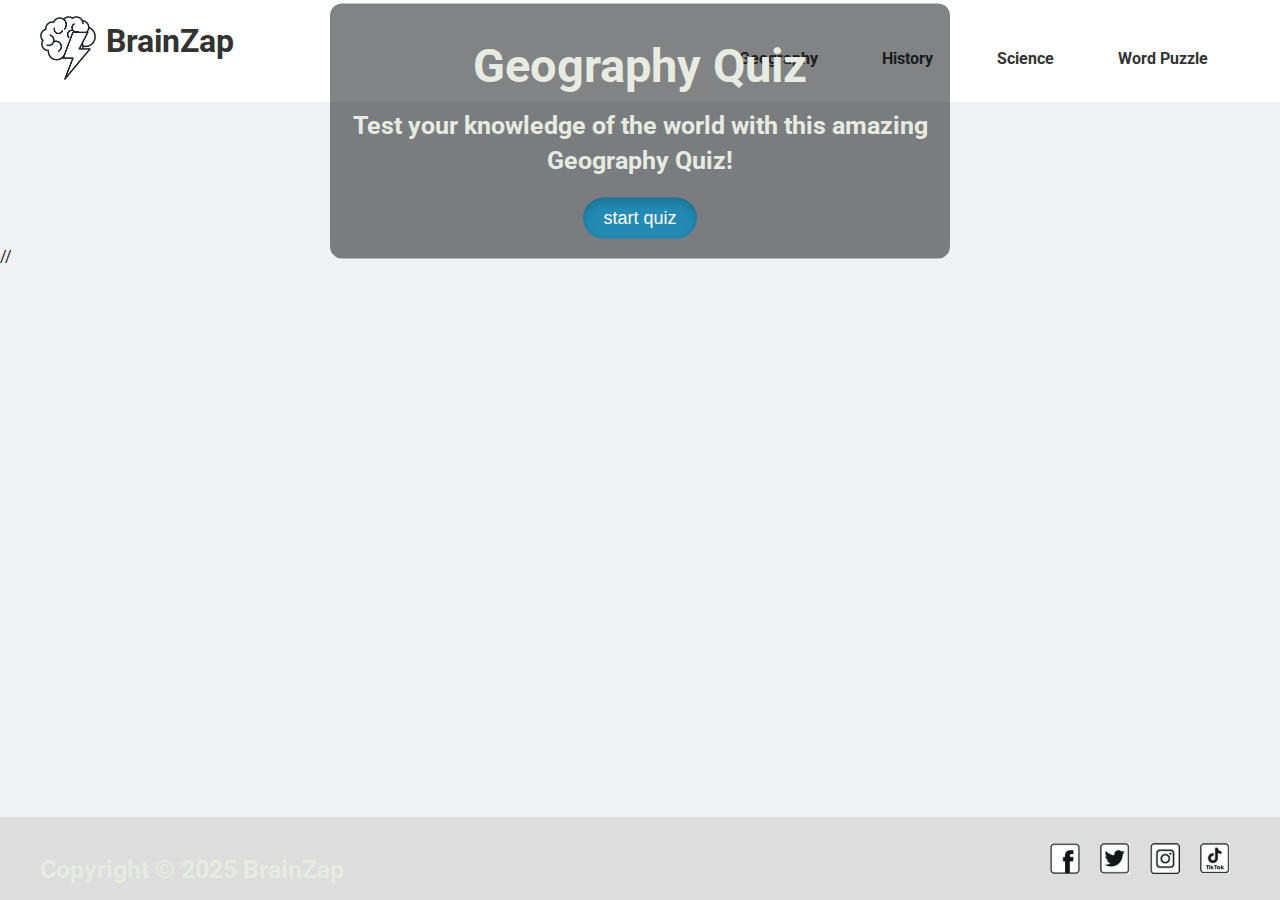
<file: geography.html>
<!doctype html>
<html class="no-js" lang="">

    <head>
        <meta charset="utf-8">
        <meta name="viewport" content="width=device-width, initial-scale=1">
        <title>BrainZap</title>
        <link rel="stylesheet" href="css/style.css">
        <meta name="description" content="">

        <meta property="og:title" content="">
        <meta property="og:type" content="">
        <meta property="og:url" content="">
        <meta property="og:image" content="">
        <meta property="og:image:alt" content="">

        <link rel="icon" href="/favicon.ico" sizes="any">
        <link rel="icon" href="/icon.svg" type="image/svg+xml">
        <link rel="apple-touch-icon" href="icon.png">

        <link rel="manifest" href="site.webmanifest">
        <meta name="theme-color" content="#fafafa">
        <link rel="stylesheet" href="css/geographyMainLandingPageStyle.css">
    </head>

    <body>
        <header>
            <div class="header-container">
                <div class="logo"><a href="index.html"><img src="img/logo.jpg" alt="Logo" /><span class="name">BrainZap</span></a></div>
                <nav class="navbar">
                    <ul class="nav-links">
                        <li><a href="geography.html">Geography</a></li>
                        <li><a href="history.html">History</a></li>
                        <li><a href="#">Science</a></li>
                        <li><a href="wordpuzzle.html">Word Puzzle</a></li>
                    </ul>
                    <div class="menu-toggle">☰</div>
                </nav>
            </div>
        </header>

        <div class="quiz-container content">


            <!-- main quiz Geography landing page starts -->

            <div class="mainGlobeImage">
                <div class="textIntroPageContainer">
                    <h1>Geography Quiz</h1>
        
                    <p>Test your knowledge of the world with this amazing Geography Quiz!</p>
                    <a href="geographyTestOne.html">
                    <button id="startQuizButton">start quiz</button>
                </a>
        
                </div>
            </div>
             <!-- main quiz Geography landing page ands -->
        </div>



        <footer>
            <div class="footer-content">
                <p>Copyright &copy; 2025 BrainZap</p>
                <ul class="social-links">
                    <li><a href="#"><img src="img/fb.png" alt="Facebook icon" /></a></li>
                    <li><a href="#"><img src="img/x.png" alt="X icon" /></a></li>
                    <li><a href="#"><img src="img/insta.png" alt="Instagram icon" /></a></li>
                    <li><a href="#"><img src="img/tt.png" alt="TikTok icon" /></a></li>
                </ul>
            </div>
        </footer>

        <script src="js/science-quiz.js"></script> //
        <script src="js/hamburger.js"></script>
    </body>
</html>
</file>
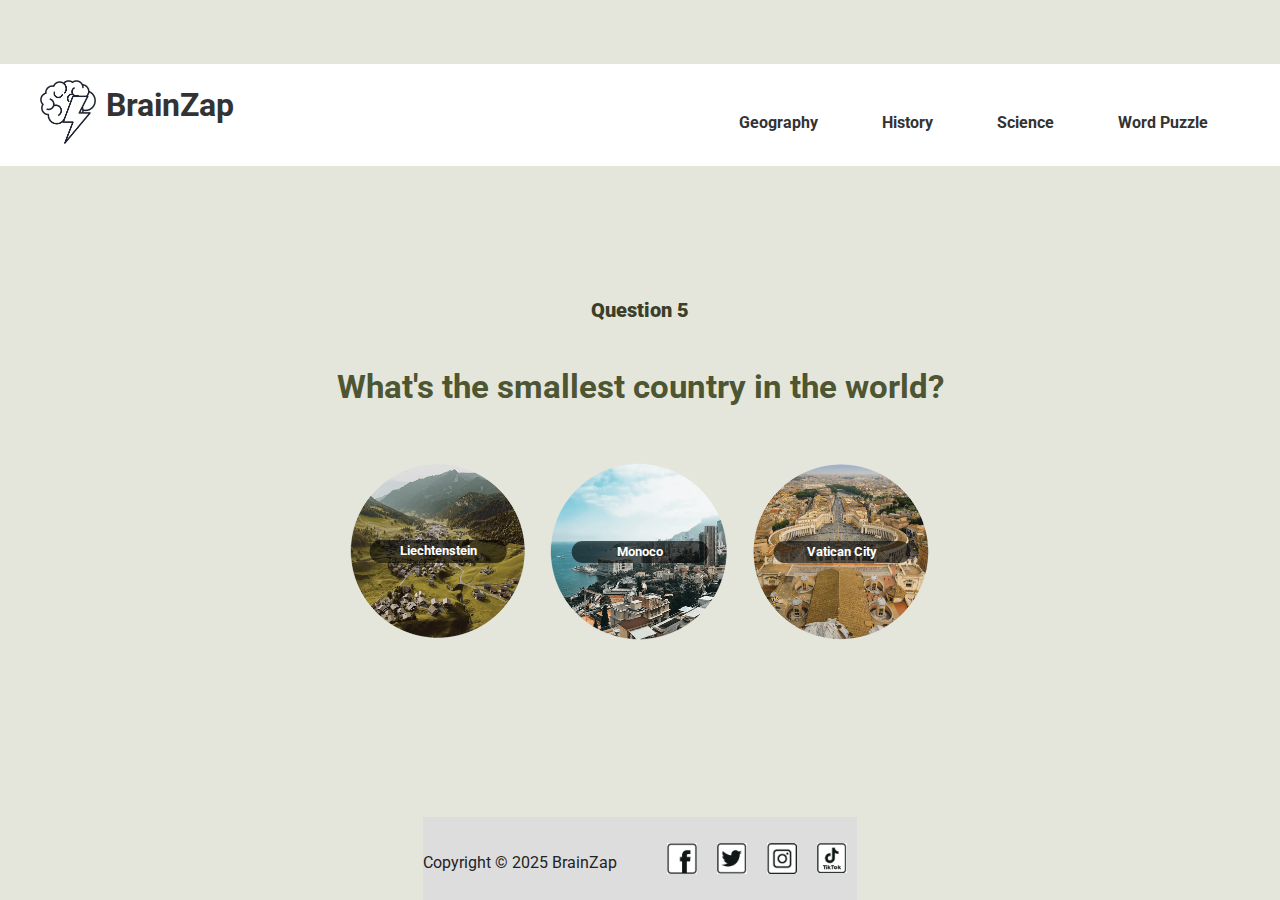
<file: geographyTestFive.html>
<!doctype html>
<html class="no-js" lang="">

    <head>
        <meta charset="utf-8">
        <meta name="viewport" content="width=device-width, initial-scale=1">
        <title>BrainZap</title>
        <link rel="stylesheet" href="css/style.css">
        <meta name="description" content="">

        <meta property="og:title" content="">
        <meta property="og:type" content="">
        <meta property="og:url" content="">
        <meta property="og:image" content="">
        <meta property="og:image:alt" content="">

        <link rel="icon" href="/favicon.ico" sizes="any">
        <link rel="icon" href="/icon.svg" type="image/svg+xml">
        <link rel="apple-touch-icon" href="icon.png">

        <link rel="manifest" href="site.webmanifest">
        <meta name="theme-color" content="#fafafa">
        <link rel="stylesheet" href="css/testOne.css">
    </head>

    <body>
        <header>
            <div class="header-container">
                <div class="logo"><a href="index.html"><img src="img/logo.jpg" alt="Logo" /><span class="name">BrainZap</span></a></div>
                <nav class="navbar">
                    <ul class="nav-links">
                        <li><a href="geography.html">Geography</a></li>
                        <li><a href="history.html">History</a></li>
                        <li><a href="#">Science</a></li>
                        <li><a href="wordpuzzle.html">Word Puzzle</a></li>
                    </ul>
                    <div class="menu-toggle">☰</div>
                </nav>
            </div>
        </header>

        <div class="quiz-container content">

            
            <!--  quiz Geography starts -->
            <div class="question-number">Question 5</div>
            <h1>What's the smallest country in the world?</h1>
    
            <div class="testOneAnswers-container">
                <div class="images-answear-group">
                    <img src="img/Q5-Liechtenstein.png" alt="Liechtenstein" correct-data-answer="false">
                    <span class="text-on-image">Liechtenstein</span>
                </div>
                <div class="images-answear-group">
                    <img src="img/Q5-Monoco.png" alt="Monoco" correct-data-answer="false">
                    <span class="text-on-image">Monoco</span>
                </div>
    
    
                <div class="images-answear-group">
                    <img src="img/Q5-Vatican-City.png" alt="Vatican City" correct-data-answer="true">
                    <span class="text-on-image">Vatican City</span> 
                </div>
          
    
    <div id="feedback-container-for-text">
        <h2 id="feedbackToQuestionText"></h2>
    </div>
    <button id="NextQuestionButtonQuiz" style="display: none;">Next Question</button>
    </div>
             <!-- quiz Geography ands -->
        </div>



        <footer>
            <div class="footer-content">
                <p>Copyright &copy; 2025 BrainZap</p>
                <ul class="social-links">
                    <li><a href="#"><img src="img/fb.png" alt="Facebook icon" /></a></li>
                    <li><a href="#"><img src="img/x.png" alt="X icon" /></a></li>
                    <li><a href="#"><img src="img/insta.png" alt="Instagram icon" /></a></li>
                    <li><a href="#"><img src="img/tt.png" alt="TikTok icon" /></a></li>
                </ul>
            </div>
        </footer>
        <script src="js/testFive.js"></script>
        <script src="js/science-quiz.js"></script> //
        <script src="js/hamburger.js"></script>
    </body>
</html>
</file>
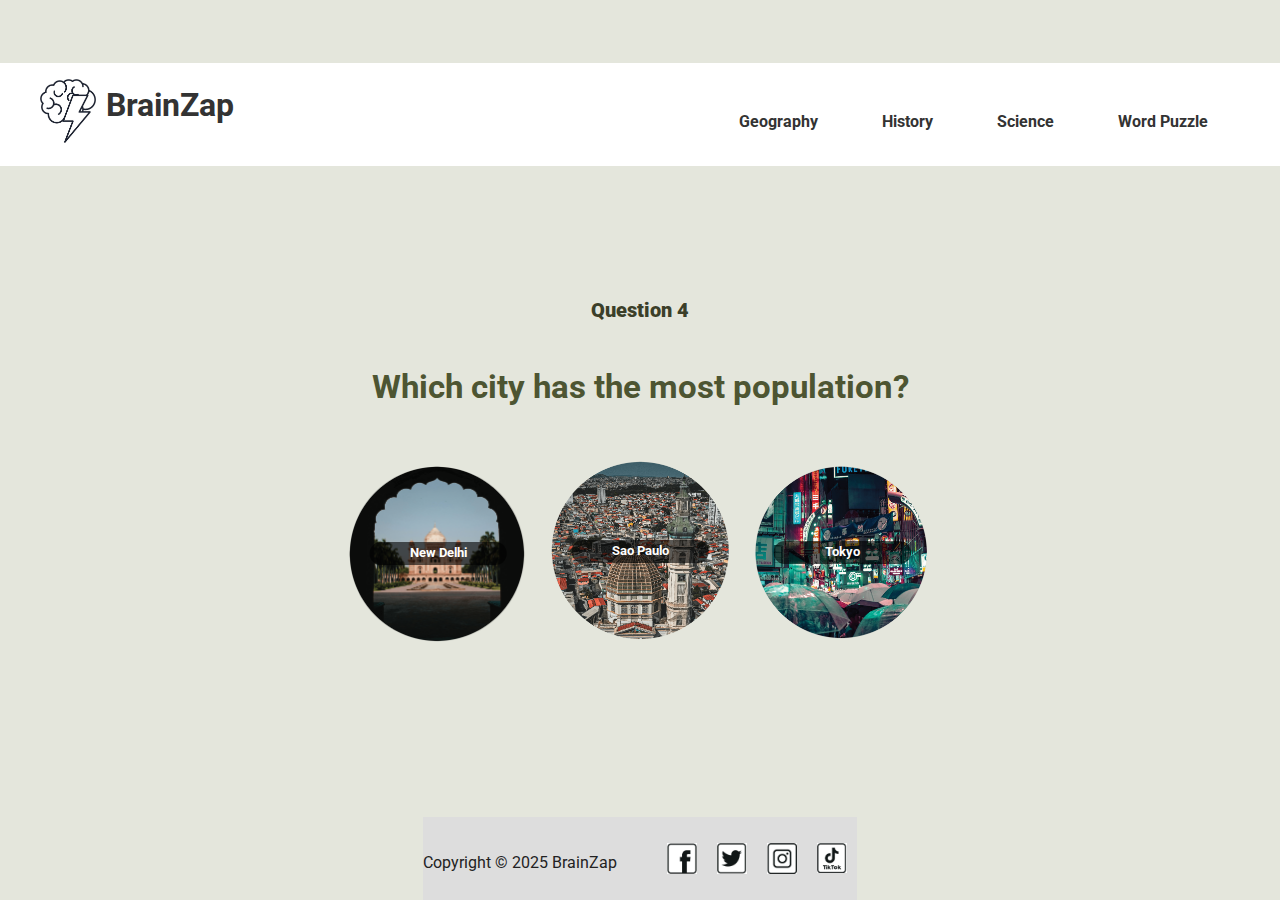
<file: geographyTestFour.html>
<!doctype html>
<html class="no-js" lang="">

    <head>
        <meta charset="utf-8">
        <meta name="viewport" content="width=device-width, initial-scale=1">
        <title>BrainZap</title>
        <link rel="stylesheet" href="css/style.css">
        <meta name="description" content="">

        <meta property="og:title" content="">
        <meta property="og:type" content="">
        <meta property="og:url" content="">
        <meta property="og:image" content="">
        <meta property="og:image:alt" content="">

        <link rel="icon" href="/favicon.ico" sizes="any">
        <link rel="icon" href="/icon.svg" type="image/svg+xml">
        <link rel="apple-touch-icon" href="icon.png">

        <link rel="manifest" href="site.webmanifest">
        <meta name="theme-color" content="#fafafa">
        <link rel="stylesheet" href="css/testOne.css">
    </head>

    <body>
        <header>
            <div class="header-container">
                <div class="logo"><a href="index.html"><img src="img/logo.jpg" alt="Logo" /><span class="name">BrainZap</span></a></div>
                <nav class="navbar">
                    <ul class="nav-links">
                        <li><a href="geography.html">Geography</a></li>
                        <li><a href="history.html">History</a></li>
                        <li><a href="#">Science</a></li>
                        <li><a href="wordpuzzle.html">Word Puzzle</a></li>
                    </ul>
                    <div class="menu-toggle">☰</div>
                </nav>
            </div>
        </header>

        <div class="quiz-container content">

            
            <!--  quiz Geography starts -->
            <div class="question-number">Question 4</div>
            <h1>Which city has the most population? </h1>
            <div class="testOneAnswers-container">
                <div class="images-answear-group">
                    <img src="img/Q4-New-Delhi.png" alt="New Delhi" correct-data-answer="false">
                    <span class="text-on-image">New Delhi</span>
                </div>
                <div class="images-answear-group">
                    <img src="img/Q4-Sao-Paulo.png" alt="Sao Paulo" correct-data-answer="false">
                    <span class="text-on-image">Sao Paulo</span>
                </div>
                <div class="images-answear-group">
                    <img src="img/Q4-Tokyo.png" alt="Tokyo" correct-data-answer="true">
                    <span class="text-on-image">Tokyo</span>
                </div>
          
    
    <div id="feedback-container-for-text">
        <h2 id="feedbackToQuestionText"></h2>
    </div>
    <button id="NextQuestionButtonQuiz" style="display: none;">Next Question</button>
    </div>
             <!-- quiz Geography ands -->
        </div>



        <footer>
            <div class="footer-content">
                <p>Copyright &copy; 2025 BrainZap</p>
                <ul class="social-links">
                    <li><a href="#"><img src="img/fb.png" alt="Facebook icon" /></a></li>
                    <li><a href="#"><img src="img/x.png" alt="X icon" /></a></li>
                    <li><a href="#"><img src="img/insta.png" alt="Instagram icon" /></a></li>
                    <li><a href="#"><img src="img/tt.png" alt="TikTok icon" /></a></li>
                </ul>
            </div>
        </footer>
        <script src="js/testFour.js"></script>
        <script src="js/science-quiz.js"></script> //
        <script src="js/hamburger.js"></script>
    </body>
</html>
</file>
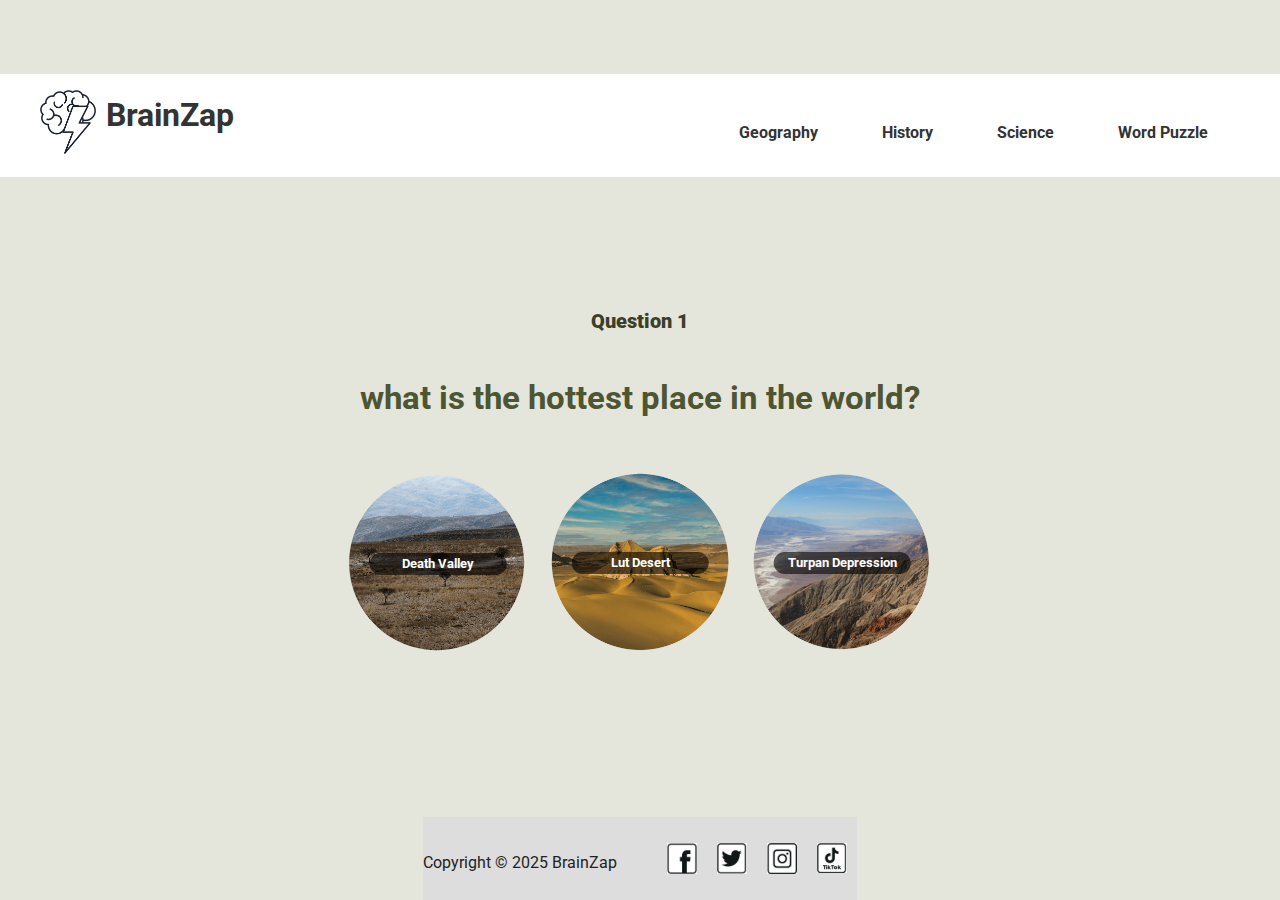
<file: geographyTestOne.html>
<!doctype html>
<html class="no-js" lang="">

    <head>
        <meta charset="utf-8">
        <meta name="viewport" content="width=device-width, initial-scale=1">
        <title>BrainZap</title>
        <link rel="stylesheet" href="css/style.css">
        <meta name="description" content="">

        <meta property="og:title" content="">
        <meta property="og:type" content="">
        <meta property="og:url" content="">
        <meta property="og:image" content="">
        <meta property="og:image:alt" content="">

        <link rel="icon" href="/favicon.ico" sizes="any">
        <link rel="icon" href="/icon.svg" type="image/svg+xml">
        <link rel="apple-touch-icon" href="icon.png">

        <link rel="manifest" href="site.webmanifest">
        <meta name="theme-color" content="#fafafa">
        <link rel="stylesheet" href="css/testOne.css">
        
    </head>

    <body>
        <header>
            <div class="header-container">
                <div class="logo"><a href="index.html"><img src="img/logo.jpg" alt="Logo" /><span class="name">BrainZap</span></a></div>
                <nav class="navbar">
                    <ul class="nav-links">
                        <li><a href="geography.html">Geography</a></li>
                        <li><a href="history.html">History</a></li>
                        <li><a href="#">Science</a></li>
                        <li><a href="wordpuzzle.html">Word Puzzle</a></li>
                    </ul>
                    <div class="menu-toggle">☰</div>
                </nav>
            </div>
        </header>

        <div class="quiz-container content">

            
            <!--  quiz Geography starts -->
            <div class="question-number">Question 1</div>
            <h1>what is the hottest place in the world?</h1>
            <div class="testOneAnswers-container">
                <div class="images-answear-group">
                    <img src="img/Death_Valley_Q1.png" alt="Death Valley" correct-data-answer="true">
                    <span class="text-on-image">Death Valley</span>
                </div>
                <div class="images-answear-group">
                    <img src="img/Lut_Desert_Iran_Q1.png" alt="Lut Desert Iran" correct-data-answer="false">
                    <span class="text-on-image">Lut Desert</span>
                </div>
                <div class="images-answear-group">
                    <img src="img/Turpan_Depression_Q1.png" alt="Turpan Depression" correct-data-answer="false">
                    <span class="text-on-image">Turpan Depression</span>
                </div>
          
    
    <div id="feedback-container-for-text">
        <h2 id="feedbackToQuestionText"></h2>
    </div>
    <button id="NextQuestionButtonQuiz" style="display: none;">Next Question</button>
    </div>
 
             <!-- quiz Geography ands -->
        </div>



        <footer>
            <div class="footer-content">
                <p>Copyright &copy; 2025 BrainZap</p>
                <ul class="social-links">
                    <li><a href="#"><img src="img/fb.png" alt="Facebook icon" /></a></li>
                    <li><a href="#"><img src="img/x.png" alt="X icon" /></a></li>
                    <li><a href="#"><img src="img/insta.png" alt="Instagram icon" /></a></li>
                    <li><a href="#"><img src="img/tt.png" alt="TikTok icon" /></a></li>
                </ul>
            </div>
        </footer>
        <script src="js/testOne.js"></script>
        <script src="js/science-quiz.js"></script> 
        <script src="js/hamburger.js"></script>
    </body>
</html>
</file>
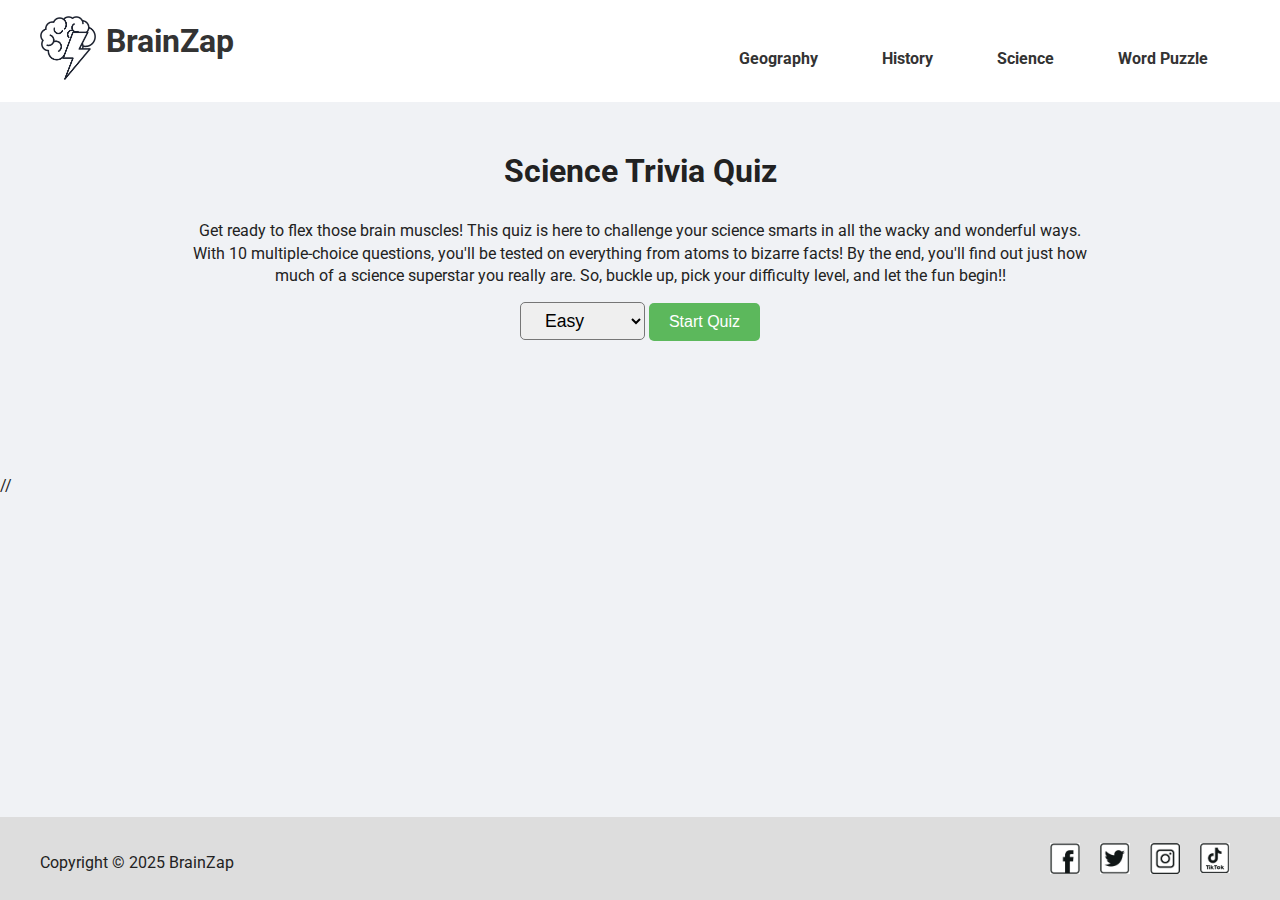
<file: science.html>
<!doctype html>
<html class="no-js" lang="">

    <head>
        <meta charset="utf-8">
        <meta name="viewport" content="width=device-width, initial-scale=1">
        <title>BrainZap</title>
        <link rel="stylesheet" href="css/style.css">
        <meta name="description" content="">

        <meta property="og:title" content="">
        <meta property="og:type" content="">
        <meta property="og:url" content="">
        <meta property="og:image" content="">
        <meta property="og:image:alt" content="">

        <link rel="icon" href="/favicon.ico" sizes="any">
        <link rel="icon" href="/icon.svg" type="image/svg+xml">
        <link rel="apple-touch-icon" href="icon.png">

        <link rel="manifest" href="site.webmanifest">
        <meta name="theme-color" content="#fafafa">
    </head>

    <body>
        <header>
            <div class="header-container">
                <div class="logo"><a href="index.html"><img src="img/logo.jpg" alt="Logo" /><span class="name">BrainZap</span></a></div>
                <nav class="navbar">
                    <ul class="nav-links">
                        <li><a href="geography.html">Geography</a></li>
                        <li><a href="history.html">History</a></li>
                        <li><a href="#">Science</a></li>
                        <li><a href="wordpuzzle.html">Word Puzzle</a></li>
                    </ul>
                    <div class="menu-toggle">☰</div>
                </nav>
            </div>
        </header>

        <div class="quiz-container content">
            <div class="quiz-header">
                <h2> Science Trivia Quiz</h2>
                <p>Get ready to flex those brain muscles! This quiz is here to challenge your science smarts in all the wacky and wonderful ways. With 10 multiple-choice questions, you'll be tested on everything from atoms to bizarre facts! By the end, you'll find out just how much of a science superstar you really are. So, buckle up, pick your difficulty level, and let the fun begin!!</p>
                <div class="quiz-controls">
                    <select id="difficulty-select">
                        <option value="easy">Easy</option>
                        <option value="medium">Medium</option>
                        <option value="hard">Hard</option>
                    </select>
                    <button id="start-quiz">Start Quiz</button>
                </div>
            </div>
            
            <!-- Progress indicators will appear here -->
            <div id="progress-container" class="progress-container"></div>
            
            <!-- Questions will appear here -->
            <div id="questions-container" class="questions-container"></div>
            
            <!-- Navigation buttons will appear here -->
            <div id="navigation-container" class="navigation-container"></div>
        </div>

        <footer>
            <div class="footer-content">
                <p>Copyright &copy; 2025 BrainZap</p>
                <ul class="social-links">
                    <li><a href="#"><img src="img/fb.png" alt="Facebook icon" /></a></li>
                    <li><a href="#"><img src="img/x.png" alt="X icon" /></a></li>
                    <li><a href="#"><img src="img/insta.png" alt="Instagram icon" /></a></li>
                    <li><a href="#"><img src="img/tt.png" alt="TikTok icon" /></a></li>
                </ul>
            </div>
        </footer>

        <script src="js/science-quiz.js"></script> //
        <script src="js/hamburger.js"></script>
    </body>
</html>
</file>
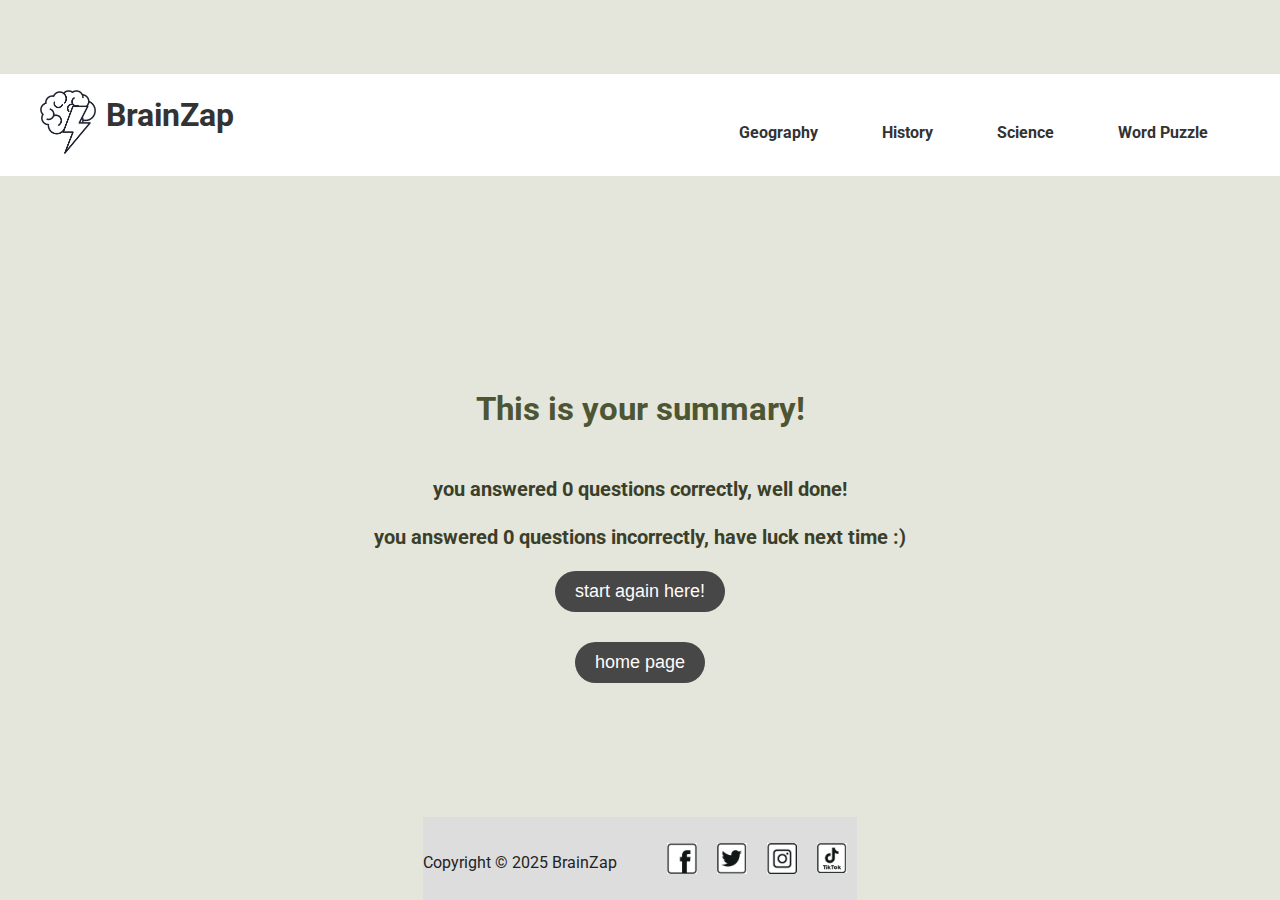
<file: SummaryPage.html>
<!doctype html>
<html class="no-js" lang="">

    <head>
        <meta charset="utf-8">
        <meta name="viewport" content="width=device-width, initial-scale=1">
        <title>BrainZap</title>
        <link rel="stylesheet" href="css/style.css">
        <meta name="description" content="">

        <meta property="og:title" content="">
        <meta property="og:type" content="">
        <meta property="og:url" content="">
        <meta property="og:image" content="">
        <meta property="og:image:alt" content="">

        <link rel="icon" href="/favicon.ico" sizes="any">
        <link rel="icon" href="/icon.svg" type="image/svg+xml">
        <link rel="apple-touch-icon" href="icon.png">

        <link rel="manifest" href="site.webmanifest">
        <meta name="theme-color" content="#fafafa">
        <link rel="stylesheet" href="css/testOne.css">
    </head>

    <body>
        <header>
            <div class="header-container">
                <div class="logo"><a href="index.html"><img src="img/logo.jpg" alt="Logo" /><span class="name">BrainZap</span></a></div>
                <nav class="navbar">
                    <ul class="nav-links">
                        <li><a href="geography.html">Geography</a></li>
                        <li><a href="history.html">History</a></li>
                        <li><a href="#">Science</a></li>
                        <li><a href="wordpuzzle.html">Word Puzzle</a></li>
                    </ul>
                    <div class="menu-toggle">☰</div>
                </nav>
            </div>
        </header>

        <div class="quiz-container content">

            
            <!--  quiz Geography starts -->
              
    <div class="summaryPage-container">
        <h1>This is your summary!</h1>
        <div id="player-summary-score">
        </div>
        <button id="restartQuizButton">start again here!</button>
        <button id="mainLandingPage">home page</button>
    </div>


             <!-- quiz Geography ands -->
        </div>



        <footer>
            <div class="footer-content">
                <p>Copyright &copy; 2025 BrainZap</p>
                <ul class="social-links">
                    <li><a href="#"><img src="img/fb.png" alt="Facebook icon" /></a></li>
                    <li><a href="#"><img src="img/x.png" alt="X icon" /></a></li>
                    <li><a href="#"><img src="img/insta.png" alt="Instagram icon" /></a></li>
                    <li><a href="#"><img src="img/tt.png" alt="TikTok icon" /></a></li>
                </ul>
            </div>
        </footer>
        <script src="js/SummaryPage.js"></script>
        <script src="js/science-quiz.js"></script> 
        <script src="js/hamburger.js"></script>
    </body>
</html>
</file>
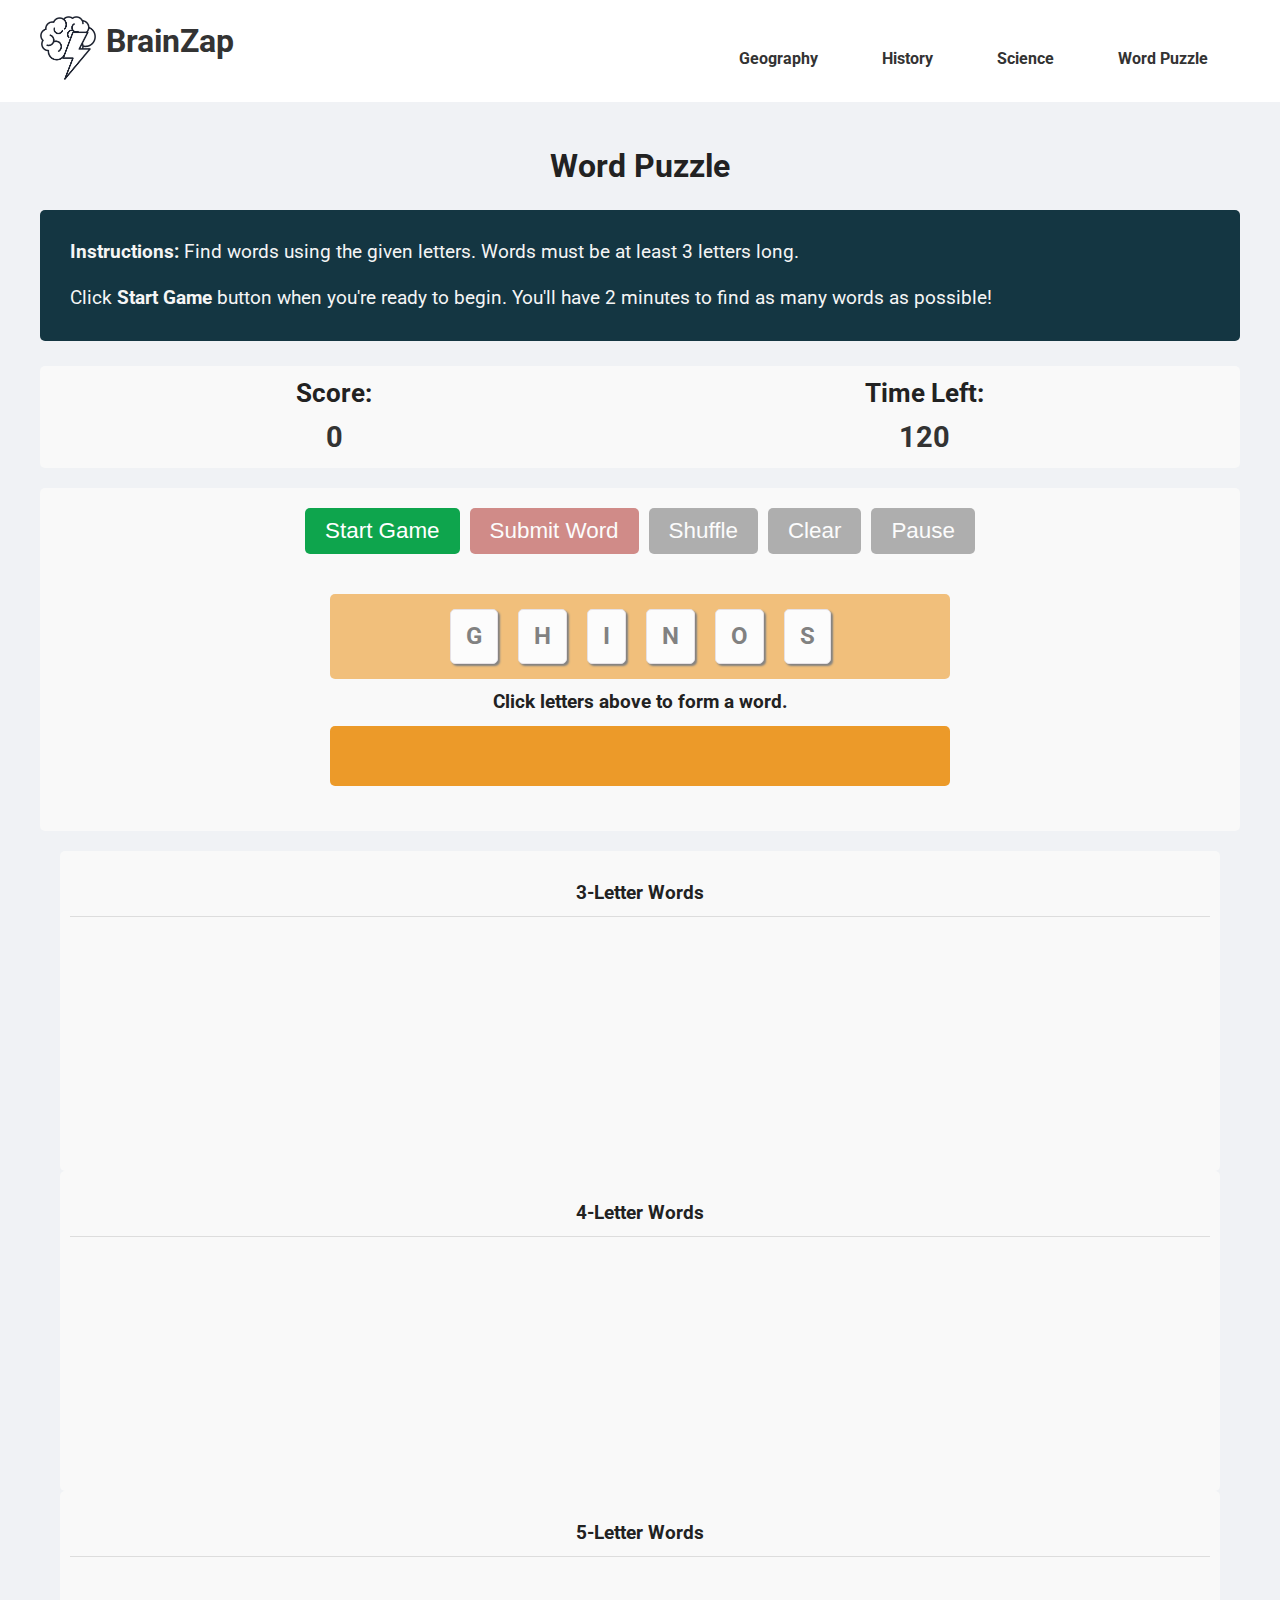
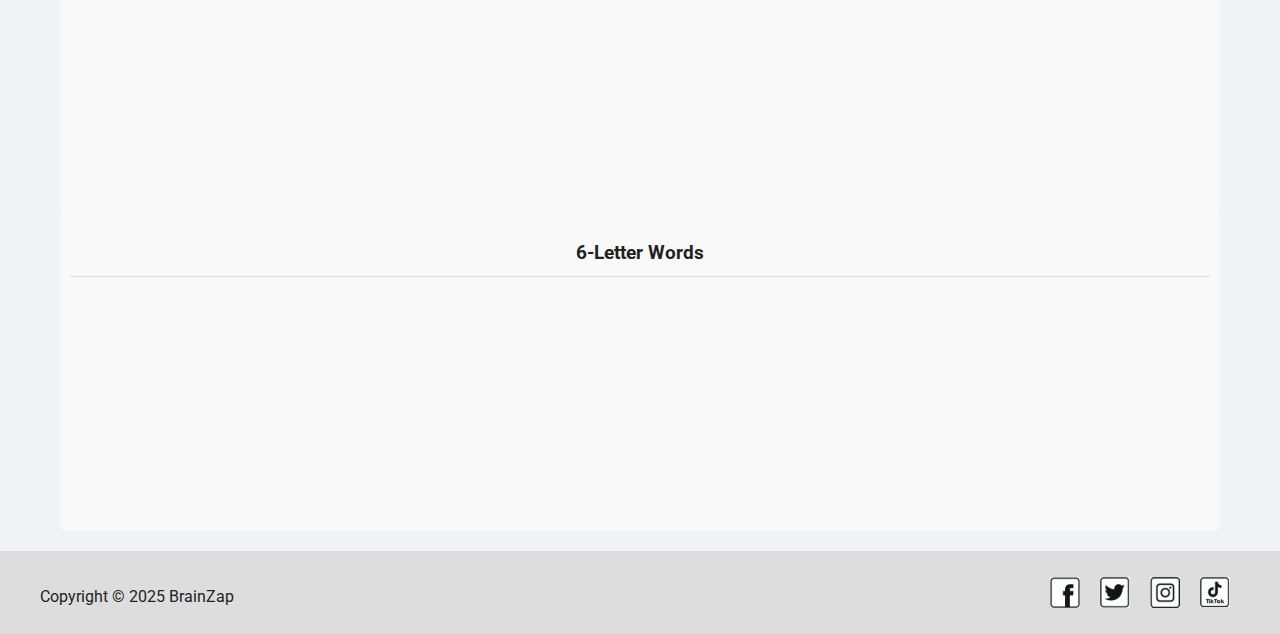
<file: wordpuzzle.html>
<!doctype html>
<html class="no-js" lang="">

    <head>
        <meta charset="utf-8">
        <meta name="viewport" content="width=device-width, initial-scale=1">
        <title>BrainZap</title>
        <link rel="stylesheet" href="css/style.css">
        <meta name="description" content="">

        <meta property="og:title" content="">
        <meta property="og:type" content="">
        <meta property="og:url" content="">
        <meta property="og:image" content="">
        <meta property="og:image:alt" content="">

        <link rel="icon" href="/icon.svg" type="image/svg+xml">
        <link rel="apple-touch-icon" sizes="180x180" href="favicon/apple-touch-icon.png">
        <link rel="icon" type="image/png" sizes="32x32" href="favicon/favicon-32x32.png">
        <link rel="icon" type="image/png" sizes="16x16" href="favicon/favicon-16x16.png">
        <link rel="manifest" href="favicon/site.webmanifest">
    </head>

    <body>
        <header>
             <div class="header-container">
                <div class="logo"><a href="index.html"><img src="img/logo.jpg" alt="Logo" /><span class="name">BrainZap</span></a></div>
                <nav class="navbar">
                    <ul class="nav-links">
                        <li><a href="geography.html">Geography</a></li>
                        <li><a href="history.html">History</a></li>
                        <li><a href="science.html">Science</a></li>
                        <li><a href="wordpuzzle.html">Word Puzzle</a></li>
                    </ul>
                    <div class="menu-toggle">☰</div>
                </nav>
            </div>
        </header>

        <section class="quiz-container content">

            <h1 class="word-puzzle-heading">Word Puzzle</h1>
            <div id="instructions" class="instructions">
                <p><strong>Instructions:</strong> Find words using the given letters. Words must be at least 3 letters long.</p>
                <p>Click <strong>Start Game</strong> button when you're ready to begin. You'll have 2 minutes to find as many words as possible!</p>
            </div>

            <div class="game-stats">
                <div class="stat-container">
                    <span class="stat-label">Score:</span>
                    <span id="score" class="stat-value">0</span>
                </div>
                <div class="stat-container">
                    <span class="stat-label">Time Left:</span>
                    <span id="timer" class="stat-value">120</span>
                </div>
            </div>

            <div class="game-area">
                <div class="controls">
                    <button id="start-button" class="btn primary-btn">Start Game</button>
                    <button id="submit" class="btn action-btn" disabled>Submit Word</button>
                    <button id="shuffle" class="btn action-btn" disabled>Shuffle</button>
                    <button id="clear" class="btn action-btn" disabled>Clear</button>
                    <button id="pause-button" class="btn action-btn" disabled>Pause</button>
                </div>
                    
                <div class="letters-area">
                    <div id="letter-container" class="letter-container"></div>
                    <div><p>Click letters above to form a word.</p></div>
                    <div id="word-container" class="word-container"></div>
                </div>
            </div>
                
            <div id="message" class="message"></div>
                
            <div class="results-container">
                <div class="results-column">
                    <h3>3-Letter Words</h3>
                    <ul id="three-letter-words" class="words-list"></ul>
                </div>
                <div class="results-column">
                    <h3>4-Letter Words</h3>
                    <ul id="four-letter-words" class="words-list"></ul>
                </div>
                <div class="results-column">
                    <h3>5-Letter Words</h3>
                    <ul id="five-letter-words" class="words-list"></ul>
                </div>
                <div class="results-column">
                    <h3>6-Letter Words</h3>
                    <ul id="six-letter-words" class="words-list"></ul>
                </div>
            </div>

            <div id="game-over-modal" class="modal">
                <div class="modal-content">
                    <h2>Game Over!</h2>
                    <p>Your final score: <span id="final-score">0</span></p>
                    <p>Words found: <span id="words-found">0</span> out of <span id="total-words">0</span></p>
                    <button id="play-again" class="btn primary-btn">Play Again</button>
                    <a href="index.html" class="btn primary-btn">Return to Homepage</a>
                </div>
            </div>

        </section>

        <footer>
            <div class="footer-content">
                <p>Copyright &copy; 2025 BrainZap</p>
                <ul class="social-links">
                    <li><a href="#"><img src="img/fb.png" alt="Facebook icon" /></a></li>
                    <li><a href="#"><img src="img/x.png" alt="X icon" /></a></li>
                    <li><a href="#"><img src="img/insta.png" alt="Instagram icon" /></a></li>
                    <li><a href="#"><img src="img/tt.png" alt="TikTok icon" /></a></li>
                </ul>
            </div>
        </footer>

        <script src="js/puzzle.js"></script>
        <script src="js/hamburger.js"></script>
    </body>
</html>
</file>
<file: css/style.css>
/* ==========================================================================
	   Base styles: opinionated defaults
	   ========================================================================== */

  @import url('https://fonts.googleapis.com/css2?family=Inter:wght@100..900&family=Roboto:ital,wght@0,100..900;1,100..900&display=swap');

  :root {
    /* Declare your color variables */
    --disabled-color: #666;
    --button-color: #0ea54d;
    --button-hover-color: #075327;
    --accent-color: #e74c3c;
    --text-color: #333333;
    --background-color: #f5f5f5;
    --background-color-2: #f9f9f9;
    --color1: #143642;
    --color2: #EC9A29;
    --color3: #A8201A;
    --color4: #DAD2D8;
  }


	html {
	  color: #222;
	  font-size: 1em;
	  line-height: 1.4;
    font-family: Roboto, sans-serif;
    scroll-behavior: smooth;
	}

	/*
	 * Remove text-shadow in selection highlight:
	 * https://twitter.com/miketaylr/status/12228805301
	 *
	 * Customize the background color to match your design.
	 */

	::-moz-selection {
	  background: var(--background-color);
	  text-shadow: none;
	}

	::selection {
	  background: var(--background-color);
	  text-shadow: none;
	}

	/*
	 * A better looking default horizontal rule
	 */

	hr {
	  display: block;
	  height: 1px;
	  border: 0;
	  border-top: 1px solid #ccc;
	  margin: 1em 0;
	  padding: 0;
	}

	/*
	 * Remove the gap between audio, canvas, iframes,
	 * images, videos and the bottom of their containers:
	 * https://github.com/h5bp/html5-boilerplate/issues/440
	 */
  
	audio,
	canvas,
	iframe,
	img,
	svg,
	video {
	  vertical-align: middle;
	}
  
	/*
	 * Remove default fieldset styles.
	 */

	fieldset {
	  border: 0;
	  margin: 0;
	  padding: 0;
	}

	/*
	 * Allow only vertical resizing of textareas.
	 */

	textarea {
	  resize: vertical;
	}

	/* ==========================================================================
	   Author's custom styles
	   ========================================================================== */

	/* ==========================================================================
	   Helper classes
	   ========================================================================== */

	/*
	 * Hide visually and from screen readers
	 */

	.hidden,
	[hidden] {
	  display: none !important;
	}

	/*
	 * Hide only visually, but have it available for screen readers:
	 * https://snook.ca/archives/html_and_css/hiding-content-for-accessibility
	 *
	 * 1. For long content, line feeds are not interpreted as spaces and small width
	 *    causes content to wrap 1 word per line:
	 *    https://medium.com/@jessebeach/beware-smushed-off-screen-accessible-text-5952a4c2cbfe
	 */

	.visually-hidden {
	  border: 0;
	  clip: rect(0, 0, 0, 0);
	  height: 1px;
	  margin: -1px;
	  overflow: hidden;
	  padding: 0;
	  position: absolute;
	  white-space: nowrap;
	  width: 1px;
	  /* 1 */
	}

	/*
	 * Extends the .visually-hidden class to allow the element
	 * to be focusable when navigated to via the keyboard:
	 * https://www.drupal.org/node/897638
	 */

	.visually-hidden.focusable:active,
	.visually-hidden.focusable:focus {
	  clip: auto;
	  height: auto;
	  margin: 0;
	  overflow: visible;
	  position: static;
	  white-space: inherit;
	  width: auto;
	}

	/*
	 * Hide visually and from screen readers, but maintain layout
	 */

	.invisible {
	  visibility: hidden;
	}

	/*
	 * Clearfix: contain floats
	 *
	 * The use of `table` rather than `block` is only necessary if using
	 * `::before` to contain the top-margins of child elements.
	 */

	.clearfix::before,
	.clearfix::after {
	  content: "";
	  display: table;
	}

	.clearfix::after {
	  clear: both;
	}

	/* ==========================================================================
	   EXAMPLE Media Queries for Responsive Design.
	   These examples override the primary ('mobile first') styles.
	   Modify as content requires.
	   ========================================================================== */

	@media only screen and (min-width: 35em) {
	  /* Style adjustments for viewports that meet the condition */
	}

	@media print,
	  (-webkit-min-device-pixel-ratio: 1.25),
	  (min-resolution: 1.25dppx),
	  (min-resolution: 120dpi) {
	  /* Style adjustments for high resolution devices */
	}

	/* ==========================================================================
	   Print styles.
	   Inlined to avoid the additional HTTP request:
	   https://www.phpied.com/delay-loading-your-print-css/
	   ========================================================================== */

	@media print {
	  *,
	  *::before,
	  *::after {
		background: #fff !important;
		color: #000 !important;
		/* Black prints faster */
		box-shadow: none !important;
		text-shadow: none !important;
	  }

	  a,
	  a:visited {
		text-decoration: underline;
	  }

	  a[href]::after {
		content: " (" attr(href) ")";
	  }

	  abbr[title]::after {
		content: " (" attr(title) ")";
	  }

	  /*
	   * Don't show links that are fragment identifiers,
	   * or use the `javascript:` pseudo protocol
	   */
	  a[href^="#"]::after,
	  a[href^="javascript:"]::after {
		content: "";
	  }

	  pre {
		white-space: pre-wrap !important;
	  }

	  pre,
	  blockquote {
		border: 1px solid #999;
		page-break-inside: avoid;
	  }

	  tr,
	  img {
		page-break-inside: avoid;
	  }

	  p,
	  h2,
	  h3 {
		orphans: 3;
		widows: 3;
	  }

	  h2,
	  h3 {
		page-break-after: avoid;
	  }
	}

  body {
    background-color: #f0f2f5;
    margin:0;
  }

  /****** BrainZap Styles ******/
  
  /* Homepage Styles */
  
  header {
    width: 100%;
    background-color: #fff;
  }

  .header-container {
    max-width: 1200px;
    width: 100%;
    margin: 0 auto;
    max-height: 10em;
    padding: 1em 0;
    display: flex;
    justify-content: space-between;
    flex-direction: row;
   
  }

  .logo a {
    display: block;
    text-decoration: none;
  }

  .logo img {
    max-height: 4em;
  }

  .logo span {
    margin-left:10px;
    font-size: 2em;
    font-weight: 700;
    color: var(--text-color); 
  }
  .search {
    display: flex;
    margin-top: 15px;
  }

  .search a {
    margin-right: 20px;
    margin-top: 8px;
  }

  .search input[type="submit"]{
    background-color: var(--button-color);
    color: var(--background-color);
    border-radius: 5px;
    border: none;
    padding: 8px 20px;
    font-size: 1em;
  }

  .search input[type="submit"]:hover {
    background-color: var(--button-hover-color);
    transition: background-color 0.3s;
    cursor: pointer;
  }

  .search input[type="text"]{
  padding: 8px 20px;
  border-radius: 5px;
  border: 2px black dotted;
  font-size: 1em;
  }

  @media screen and (max-width: 768px) {
    .search {
      flex-direction:column;
    }

    .search form {
      display:flex;
      flex-direction: column;
    }
  }
  

  /* Hero section styles */

  .hero {
    width: 100%;
    height: 100vh;
    background-image: url("../img/background.jpg");
    background-size: cover;
    background-position: center;
    background-repeat: no-repeat;
    position: relative;
    padding: 0;
    display: flex;
    justify-content: left;
    align-items: left;
  }

  .hero-container {
    display: flex;
    justify-content: center;
    flex-direction: column;
    width: 50%;
    padding: 0 20px;
    text-align: center;
    position: relative;
    z-index: 2;
    color: white;
  }

  .hero-container h1 {
      font-size: 3rem;
      color: var(--text-color);
  }

  .scroll-down-button {
    text-align: center;
    margin-top: 10rem;
  }

  .scroll-btn {
      display: inline-block;
      padding: 12px 30px;
      background-color: var(--color2);
      color: var(--text-color);
      text-decoration: none;
      border-radius: 10px;
      font-size: 1.4rem;
      transition: transform 0.3s, background-color 0.3s;
  }

  .scroll-btn:hover {
      transform: translateY(-3px);
      background-color: var(--color3);
      color: var(--background-color);
  }

  /* Animated down arrow */
  .scroll-arrow {
      display:block;
      width: 30px;
      height: 30px;
      border-right: 4px solid var(--text-color);
      border-bottom: 4px solid var(--text-color);
      animation: arrow-bounce 2s infinite;
      cursor: pointer;
      z-index: 1;
      margin:25px auto;
  }

  @keyframes arrow-bounce {
      0%, 100% {
          transform: rotate(45deg) translate(-5px, -5px);
      }
      50% {
          transform: rotate(45deg) translate(0, 0);
      }
  }

  @media screen and (max-width: 768px) {
    .hero-container h1 {
      font-size: 2em;
    }
  }

  /* Navigation card styles for the homepage */

  .full-nav {
      min-height: 70vh;
      background-color: var(--background-color);
      padding: 80px 20px;
  }

  .nav-container {
      max-width: 1200px;
      margin: 0 auto;
  }

  .nav-title {
      font-size: 2.5rem;
      margin-bottom: 40px;
      text-align: center;
  }

  .nav-grid {
      display: grid;
      grid-template-columns: repeat(auto-fit, minmax(250px, 1fr));
      gap: 30px;
  }

  .nav-item {
      display:flex;
      flex-direction: column;
      background-color: #fff;
      border-radius: 10px;
      padding: 30px;
      text-align: center;
      box-shadow: 0 4px 6px rgba(0, 0, 0, 0.1);
      transition: transform 0.3s, box-shadow 0.3s;
  }

  .nav-item:hover {
      transform: translateY(-10px);
      box-shadow: 0 10px 20px rgba(0, 0, 0, 0.1);
  }

  .nav-item h3 {
      font-size: 1.5rem;
      margin-bottom: 15px;
  }

  .nav-item img {
    border-radius: 5px;
    margin-bottom: 20px;
  }

  .nav-item p {
      margin-bottom: auto;
      padding-bottom: 20px;
      color: var(--text-color);
  }

  .nav-item a {
      display: inline-block;
      padding: 10px 20px;
      margin-top: auto;
      background-color: var(--button-color);
      color: var(--background-color);
      text-decoration: none;
      border-radius: 5px;
      transition: background-color 0.3s;
  }

  .nav-item a:hover {
      background-color: var(--button-hover-color);
  }

  html, body { 
    height: 100%;
  }

  body > footer {
    background-color: #ddd;
    position: sticky;
    top: 100vh;
    max-height: 100px;
    
  }
  .footer-content{
    max-width:1200px;
    margin:0 auto;
    display: flex;
    justify-content: space-between;
  }
  .footer-content p {
    margin-top: 35px;
  }

  .social-links {
    display: flex;
    list-style: none;
    justify-content: space-around;  
  }

  .social-links li {
    margin: 10px;
  }

  .social-links li img {
    width: 30px;
    height: auto;
  }

  /* Quiz page common styles including top navigation bar */

  .navbar {
    display: flex;
    justify-content: space-between;
    align-items: center;
    margin-top:1rem;
  }

  .nav-links {
      display: flex;
      list-style: none;
  }

  .nav-links li {
      padding: 0 2rem;
  }

  .nav-links a {
      color: var(--text-color);
      font-size: 1rem;
      font-weight: 700;
      text-decoration: none;
      transition: color 0.3s ease;
  }

  .nav-links a:hover {
      color: var(--button-hover-color);
  }

  .menu-toggle {
      display: none;
      cursor: pointer;
      font-size: 1.5rem;
      margin-right: 2rem;
  }

  /* Mobile Responsive */

  @media screen and (max-width: 768px) {
      .nav-links {
          position: fixed;
          top: 60px;
          right: -100%;
          background-color: #fff;
          width: 70%;
          height: 100vh;
          flex-direction: column;
          align-items: center;
          padding-top: 2rem;
          transition: right 0.5s ease;
      }

      .nav-links.active {
          right: 0;
      }

      .nav-links li {
          margin: 1.5rem 0;
      }

      .menu-toggle {
          display: block;
      }
  }

  .quiz-container {
    max-width: 1200px;
    margin: 0 auto;
    padding: 20px;
    font-family: Roboto, sans-serif;

  }
  
  /* Science quiz styling  */

  .quiz-header {
    margin-bottom: 30px;
    text-align: center;
  }
  .quiz-header h2{
    font-size: 2em;
  }

  .quiz-header p {
    max-width: 900px;
    margin:0 auto 15px auto;
    text-align: center;
  }

  .quiz-controls-wrapper {
    display: flex;
    justify-content: center;
    gap: 10px;
    margin-bottom:50px;
  }

  #difficulty-select{
    font-size: 1.1em;
    padding: 7px 20px;
    border-radius: 5px;
  }

  #start-quiz{
    padding: 10px 20px;
    font-size: 1em;
    cursor: pointer;
    background-color: #5cb85c;
    color: white;
    border: none;
    border-radius: 5px;
  }

  .quiz-controls img {
    width:700px;
    margin-top: 25px;
  }

  .quiz-controls p{
    font-size: 1.08em;
    text-align: center;
  }

  .question-container {
    background-color:#5cb85c;
    padding: 20px;
    border-radius: 8px;
    margin-bottom: 20px;
  }
  
  .question-number {
    font-size: 0.9em;
    color: #333232;
    margin-bottom: 10px;
  }
  
  .answers-container {
    display: flex;
    flex-direction: column;
    gap: 10px;
    margin-top: 20px;
  }
  
  .answer-option {
    display: flex;
    align-items: center;
    gap: 10px;
    padding: 12px;
    border-radius: 4px;
    background-color: #fff;
    border: 1px solid #ddd;
    cursor: pointer;
    transition: background-color 0.2s;
  }
  
  .answer-option:hover {
    background-color: #f0f0f0;
  }
  
  .navigation-container {
    display: flex;
    justify-content: space-between;
    margin-top: 20px;
  }
  
  .navigation-container button {
    padding: 10px 20px;
    border: none;
    border-radius: 4px;
    background-color: #4a90e2;
    color: white;
    cursor: pointer;
    transition: background-color 0.2s;
  }
  
  .navigation-container button:disabled {
    background-color: #ccc;
    cursor: not-allowed;
  }
  
  .navigation-container button:hover:not(:disabled) {
    background-color: #3a7bc8;
  }
  
  .submit-button {
    background-color: #5cb85c !important;
  }
  
  .submit-button:hover {
    background-color: #4cae4c !important;
  }
  
  .progress-container {
    margin-bottom: 20px;
  }

  .progress-indicators {
    display: flex;
    list-style: none;
    padding: 0;
    gap: 8px;
    flex-wrap: wrap;
    justify-content: center;
  }
  
  .progress-indicators li {
    width: 30px;
    height: 30px;
    display: flex;
    align-items: center;
    justify-content: center;
    border-radius: 50%;
    background-color: #cfcdcd;
    cursor: pointer;
    font-size: 0.9em;
  }
  
  .progress-indicators li.current {
    background-color: #4a90e2;
    color: white;
  }
  
  .progress-indicators li.answered {
    border: 2px solid #5cb85c;
  }
  
  .progress-summary {
    text-align: center;
    margin-top: 10px;
    font-size: 0.9em;
    color: #666;
  }
  
  .loading {
    text-align: center;
    padding: 30px;
    font-style: italic;
    color: #666;
  }
  
  .error {
    text-align: center;
    padding: 30px;
    color: #d9534f;
  }
  
  .results-container {
    text-align: center;
  }
  
  .score-header {
    margin-bottom: 10px;
  }
  
  .score-percentage {
    font-size: 3em;
    font-weight: bold;
    margin-bottom: 30px;
    color: #5cb85c;
  }
  
  .results-list {
    text-align: left;
    margin-bottom: 30px;
  }
  
  .result-item {
    background-color: #f9f9f9;
    padding: 15px;
    margin-bottom: 15px;
    border-radius: 8px;
    border-left: 5px solid;
  }
  
  .result-item.correct {
    border-left-color: #5cb85c;
  }
  
  .result-item.incorrect {
    border-left-color: #d9534f;
  }
  
  .user-answer {
    margin-top: 10px;
  }
  
  .correct-text {
    color: #5cb85c;
    font-weight: bold;
  }
  
  .incorrect-text {
    color: #d9534f;
    font-weight: bold;
  }
  
  .restart-button {
    bottom: 0;
    padding: 10px 20px;
    border: none;
    border-radius: 5px;
    background-color: #5cb85c;
    color: white;
    cursor: pointer;
    font-size: 1.1em;
    transition: background-color 0.2s;
  }
  
  .restart-button:hover {
    background-color: #4cae4c;
  }

  .message {
    color: var(--text-color);
    padding: 8px 12px;
    border-radius: 4px;
    margin: 10px 0;
    display: none;
  }
  
  .success {
    background-color: #68e26c;
  }
  
  .warning {
    background-color: #ff9800;
  }

  /**** Word Puzzle Page ****/

  .word-puzzle-heading {
    font-size:2em;
    text-align: center;
  }

  /* Puzzle Instructions */

  .instructions {
    background-color: var(--color1);
    padding: 10px 30px;
    margin-bottom:25px;
    font-size: 1.2em;
    color: var(--background-color);
    border-radius: 5px;
  }

  /* Puzzle Stats */

  .game-stats {
    display: flex;
    justify-content: space-around;
    margin-bottom: 20px;
    padding: 10px;
    background-color: var(--background-color-2);
    border-radius: 5px;
  }

  .stat-container {
    display: flex;
    flex-direction: column;
    align-items: center;
  }

  .stat-label {
    font-weight: bold;
    font-size: 1.6em;
    margin-bottom: 5px;
  }

  .stat-value {
    font-size: 1.8em;
    font-weight: bold;
    color: var(--text-color);
  }

  /* Puzzle Area */

  .letters-area {
    margin-bottom: 25px;
  }

  .game-area {
    background-color: var(--background-color-2);
    padding:20px;
    margin-bottom: 20px;
    border-radius: 5px;
  }

  .letters-area p {
    text-align: center;
    font-size: 1.2em;
    font-weight: bold;
    margin: 0;

  }

  .letter-container, .word-container {
    display: flex;
    justify-content: center;
    margin: 10px auto;
    padding: 10px;
    min-height: 40px;
    max-width: 600px;
    background-color: var(--color2);
    border-radius: 5px;
  }

  .letter-container.paused {
    pointer-events: none; /* Disables click events on the container and its children */
  }

  .letter-container span, .word-container span {
    display: inline-block;
    margin: 5px 10px;
    padding: 10px 15px;
    border: 1px solid var(--color4);
    color: var(--text-color);
    border-radius: 5px;
    box-shadow: 2px 2px 2px #333333;
    font-size: 24px;
    font-weight: bold;
    background-color: #fff;
    cursor: pointer;
    transition: all 0.2s ease;
  }

  .letter-container span:hover, .word-container span:hover {
    background-color:var(--background-color);
    transform: translateY(-2px);
  }

  /* Controls */

  .controls {
    display: flex;
    justify-content: center;
    flex-wrap: wrap;
    margin-bottom: 40px;
    gap: 10px;
  }

  .btn {
    padding: 10px 20px;
    font-size: 1.4rem;
    border: none;
    border-radius: 5px;
    cursor: pointer;
    transition: background-color 0.3s ease;
  }

  .btn:disabled {
    opacity: 0.5;
    cursor: not-allowed;
  }

  .primary-btn {
    background-color: var(--button-color);
    color: white;
  }

  .primary-btn:hover:not(:disabled) {
    background-color: var(--button-hover-color);
  }

  .action-btn {
    background-color: var(--disabled-color);
    color: white;
  }

  #submit {
    background-color: var(--color3);
  }

  #submit:hover {
    background-color: var(--button-hover-color);
  }

  .action-btn:hover:not(:disabled) {
    background-color:var(--button-color);
  }

  /* Message */

  .message {
    padding: 10px;
    margin: 10px 0;
    border-radius: 5px;
    text-align: center;
    display: none;
  }

  .success {
    background-color: var(--button-color);
    color: var(--background-color);
    border: 1px solid var(--background-color);
  }

  .warning, .error {
    background-color: var(--accent-color);
    color: var(--background-color);
    border: 1px solid var(--background-color);
  }

  /* Results */

  .result-container {
    display: flex;
    flex-wrap: wrap;
    gap: 10px;
    justify-content: space-between;
  }

  .results-column {
    flex: 1;
    min-width: 150px;
    min-height: 300px;
    padding: 10px;
    background-color: var(--background-color-2);
    border-radius: 5px;
    margin:0 20px;
  }

  .results-column h3 {
    text-align: center;
    margin-bottom: 10px;
    border-bottom: 1px solid #ddd;
    padding-bottom: 10px;
  }

  .words-list {
    list-style-type: none;
    padding: 0;
    max-height: 200px;
    overflow-y: auto;
  }

  .words-list li {
    color: var(--text-color);
    padding: 2px 0;
    text-align: center;
  }

  /* Game Over Modal */

  .modal {
    display: none;
    position: fixed;
    top: 0;
    left: 0;
    width: 100%;
    height: 100%;
    background-color: rgba(0, 0, 0, 0.7);
    z-index: 100;
  }

  .modal-content {
    background-color: white;
    margin: 15% auto;
    padding: 20px;
    border-radius: 10px;
    width: 80%;
    max-width: 500px;
    text-align: center;
  }

  .modal-content h2 {
    margin-bottom: 20px;
    color: var(--text-color);
  }

  .modal-content p {
    margin-bottom: 10px;
    font-size: 18px;
  }

  #final-score, #words-found, #total-words {
    font-weight: bold;
    color: var(--button-color);
  }

  a.btn {
    text-decoration: none;
  }

  /* Responsive Adjustments */

  @media (max-width: 600px) {
    .results-container {
        flex-direction: column;
    }
    
    .controls {
        flex-direction: column;
    }
    
    .btn {
        width: 100%;
        margin: 5px 0;
    }
  }

  /*   Feedback page styling   */

  .feedback-page,
  .thankyou-page{
    display:flex;
    justify-content: space-between;
  }

  .feedback-page-left {
    max-width: 750px;
    font-size: 1.4em;
    text-align: justify;
  }


  .feedback-page-right img{
    max-width: 350px ;
    margin-top: 105px;
  }

  .feedback input[type="submit"]{
    background-color: rgb(76, 175, 80);
    color: white;
    border-radius: 5px;
    border: none;
    padding: 8px 20px;
    font-size: 1em;

  }

  .feedback input[type="text"], 
  .feedback textarea
  {
    padding: 8px 20px;
    border-radius: 5px;
    border: 2px black dotted;
    font-size: 1em;
    }

  .feedback label{
    display: block;
    margin: 25px 3px 0px 5px;
    font-weight: 700;
    font-size: 1.1em;
  }
  
  /* Thank you page styling*/

  .thankyou-page {
    display:flex;
    justify-content: space-between;
  }

  .thankyou-page-left img {
    max-width: 350px;
  }

  .thankyou-page-right {
    padding: 10px 80px 0 50px;
    font-size: 1.5em;
    text-align: center;

  }

  .thankyou-page-right h1 {
    text-align: center;
  }

  @media screen and (max-width: 768px) {
    .thankyou-page {
      flex-direction: column;
    }
  }
</file>
<file: css/geographyMainLandingPageStyle.css>
body{
    margin: 0;
    padding: 0;
    font-family: "Roboto", sans-serif;

}



.mainGlobeImage {
    position: relative; 
  
    display: flex;
    justify-content: center; 
    align-items: flex-start; 
    padding-top: 20px; 
}

.mainGlobeImage img {
    max-width: 70%; 
    height: auto; 
}


.textIntroPageContainer {
    z-index: 10;
    color: rgb(255, 255, 255);
    background: rgba(4, 8, 10, 0.5);
    position: absolute; 
    top: 42%; 
    left: 50%;
    transform: translate(-50%, -50%); 
    border-radius: 12px;
    width: 50%; 
    max-width: 600px;  
    text-align: center;
    display: flex;
    flex-direction: column; 
    align-items: center; 
    padding: 20px 10px;

}


h1{
    font-size: 47px;
    font-weight: bold;
    color: rgb(231, 235, 225);
    margin: 2px;
    padding: 7px;
 
}


p{
    font-size: 25px;
    margin: 0;
    font-weight: bold;
    color: rgb(231, 235, 225);
    
}


#startQuizButton {
    margin-top: 20px;
    padding: 10px 20px;
    font-size: 18px;
    background-color:#238ab3;
    color: white;
    border: none;
    border-radius: 25px;
    cursor: pointer;
    box-shadow: inset 0 4px 8px rgba(5, 5, 5, 0.2); /* Inner shadow */
    transition: box-shadow 0.3s ease-in-out; /* Smooth transition on hover */

}

#startQuizButton:hover {
    background-color: #8b540c;
    box-shadow: inset 0 6px 12px rgba(10, 14, 10, 0.3); 

}



/* Mobile-specific styles */
@media (max-width: 768px) {

    .mainGlobeImage img {
        display: none; 
    }

   
    .mainGlobeImage {
        background-image: url('../img/geographyMainLandingPageImage_mobile.jpg'); 
        background-size: cover;
        background-position: center;
        background-repeat: no-repeat;
        height: 80vh; 
    }


    .textIntroPageContainer {
        top: 25%;
        width: 90%; 
        padding: 15px 5px; 
    }

    h1 {
        font-size: 36px; 
    }

    p {
        font-size: 22px; 
    }

    #startQuizButton {
        padding: 8px 18px; 
    }
}
</file>
<file: css/testOne.css>
body {
    display: flex;
    background-color: #e4e6dc;
    justify-content: center;
    align-items: center;
    margin: 0;
    flex-direction: column;
    text-align: center;
    margin: 0;
    padding: 0;
    font-family: "Roboto", sans-serif;
}


.question-number {
    color:  #3b3f29;
    padding-top: 70px; 
    font-size: 20px; 
    font-weight:900;
    margin-bottom: 40px; 
    margin-top: 40px;
}


h1 {
    margin-top: 20px;
    font-size: 33px;
    padding-top: 0px;
    padding-left: 20px;
    padding-bottom: 20px;
    padding-right: 20px;
    color:   #4d5532;
}


.summaryPage-container {   
    color:  #3b3f29;
    padding-top: 130px; 
    font-size: 20px; 
    font-weight: bold; 
    margin-bottom: 40px; 
    margin-top: 40px;
}


/* the summary page botton */
#restartQuizButton {
    margin: 20px auto 30px; 
    display: block;  
    text-align: center;  
    padding: 10px 20px;
    font-size: 18px;
    background-color: #474747;
    color: rgb(255, 251, 251);
    border: none;
    border-radius: 25px;
    cursor: pointer;
    transition: box-shadow 0.4s ease-out;
}

/* the summary page botton (hover effect) */
#restartQuizButton:hover {
    background-color: #b53dc5;
}


/* back to the main landing page botton */
#mainLandingPage{
    margin: 20px auto 30px; 
    display: block;  
    text-align: center;  
    padding: 10px 20px;
    font-size: 18px;
    background-color: #474747;
    color: rgb(255, 251, 251);
    border: none;
    border-radius: 25px;
    cursor: pointer;
    transition: box-shadow 0.4s ease-out;   
}

/* back to the main landing page botton (hover effect) */
#mainLandingPage:hover {
    background-color: #36ac4a;
}


.correct-answer-quiz {
    color: #118d2e;
    font-size: 25px;
}

.incorrect-answer-quiz {
    color: rgb(218, 36, 23);
    font-size: 25px;
}

.feedback-text {
    color:  #161615;
    font-size: 18px;
    font-weight: normal;
}

.testOneQuestion-container{
    padding-top: 50px;
}

.testOneAnswers-container img {
    cursor: pointer; 
    height: auto;  
    object-fit: cover;  
    flex-wrap: wrap;
    width: 100%;  
    max-width: 180px;  
    border-radius: 50%; 
    transition: box-shadow 0.4s ease-out;
    padding: 9px;
}

.testOneAnswers-container img:hover {
    box-shadow: 0px 0px 10px 5px rgba(101, 90, 105, 0.7);
}

.feedback-container-for-text {
    padding: 10px;
    margin-top: 110px;
    padding-bottom: 5px;
    border-radius: 8px;
    box-shadow: 0px 4px 10px rgba(0, 0, 0, 0.2);
    max-width: 600px;
    margin: 20px auto;
    padding: 15px;
}

#feedbackToQuestionText {
    height: auto;  
    padding: 7px;  
    overflow: visible;  
}

#NextQuestionButtonQuiz {
    margin: 20px auto 30px; 
    display: block;  
    text-align: center;  
    padding: 10px 20px;
    font-size: 18px;
    background-color:  #565a45;
    color: rgb(255, 251, 251);
    border: none;
    border-radius: 25px;
    cursor: pointer;
    display: none;  
    transition: box-shadow 0.4s ease-out;
}


#NextQuestionButtonQuiz:hover {
    background-color: #4894e6;
}

.images-answear-group {
    position: relative;
    display: inline-block;
    text-align: center;
    cursor: pointer; 
}

.images-answear-group img {
    display: block;
    width: 100%;
    max-width: 180px;
    border-radius: 50%;
    transition: box-shadow 0.4s ease-out;
}

.text-on-image {
    position: absolute;
    top: 50%;
    left: 50%;
    transform: translate(-50%, -50%);
    font-size: 13px;
    font-weight: bold;
    color: white;
    background-color: rgba(0, 0, 0, 0.6);
    padding: 2px 1px;
    border-radius: 11px;
    width:68%;
    text-align: center;
    pointer-events: none; 
}


.images-answear-group:hover img {
    box-shadow: 0px 0px 10px 5px rgba(101, 90, 105, 0.7);
}
</file>
